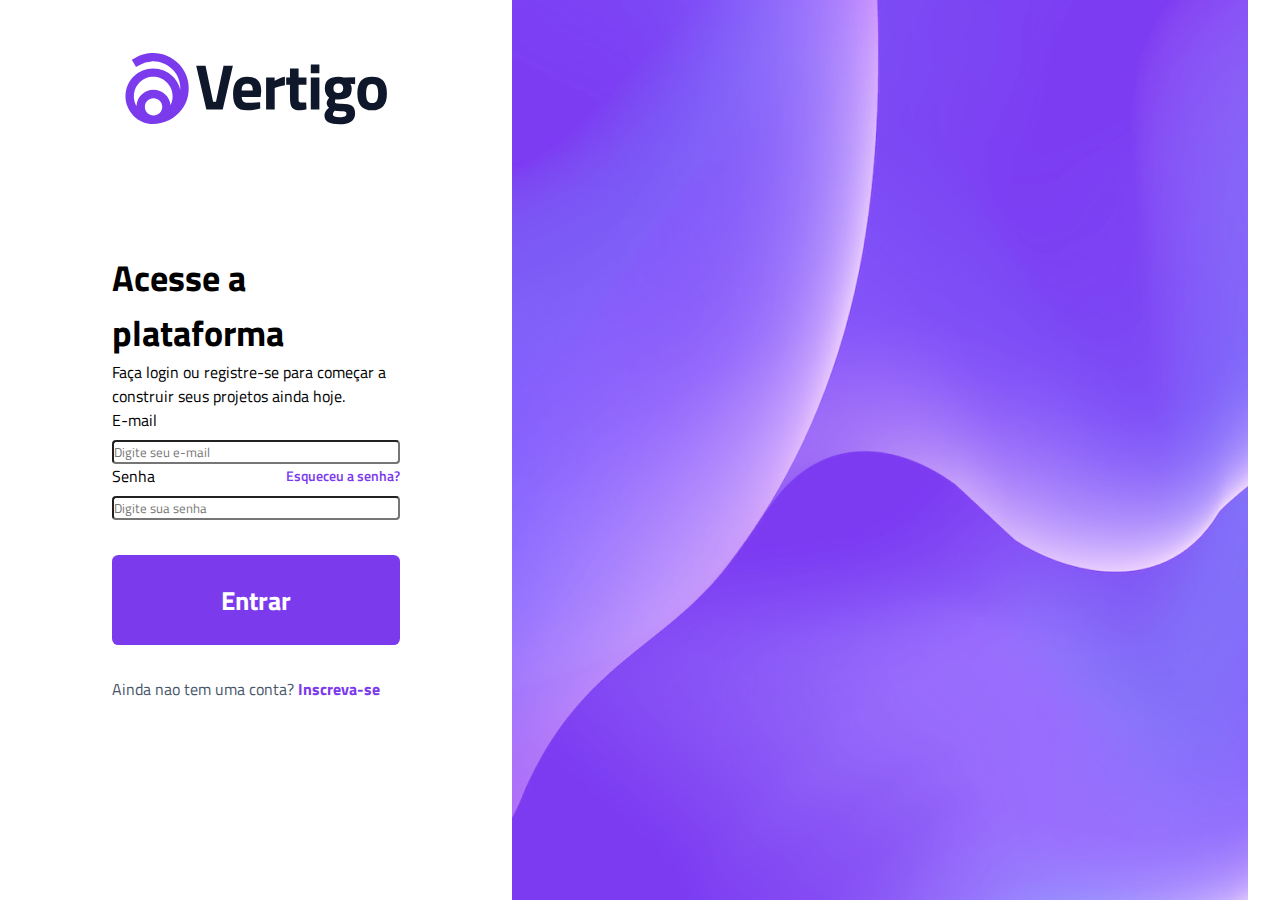
<file: index.html>
<!DOCTYPE html>
<html lang="pt-BR">

<head>
    <meta charset="UTF-8">
    <meta http-equiv="X-UA-Compatible" content="IE=edge">
    <meta name="viewport" content="width=device-width, initial-scale=1.0">
    <title>Projeto Vertigo</title>
    <link rel="preconnect" href="https://fonts.googleapis.com">
    <link rel="preconnect" href="https://fonts.gstatic.com" crossorigin>
    <link href="https://fonts.googleapis.com/css2?family=Titillium+Web:wght@400;600;700&display=swap" rel="stylesheet">
    <link rel="stylesheet" href="style.css">

</head>

<body>
    <div class="conteudo">

        <header>
            <img src="./img/logo.svg" alt="Logo">

        </header>
        <main>
            <section class="descricao">
                <h1>Acesse a plataforma</h1>

                <p>Faça login ou registre-se para começar a construir seus projetos ainda hoje.</p>
            </section>

            <section class="login">
                <form action="">
                    <div class="input-box">
                        <label for="email">E-mail</label>
                        <input type="email" placeholder="Digite seu e-mail" id="email">
                    </div>
                    <div class="input-box">
                        <div>
                            <label for="senha">Senha</label>
                            <a href="">Esqueceu a senha?</a>
                        </div>

                        <input type="password" placeholder="Digite sua senha" id="senha">

                    </div>

                    <button>Entrar</button>
                </form>

                <p>
                    Ainda nao tem uma conta? <a href="">Inscreva-se</a>
                </p>
            </section>
        </main>
    </div>
    <div class="bg-desktop">
        <img src="./img/retangulo2.png" alt="background">
    </div>
</body>

</html>
</file>
<file: style.css>
* {
    margin: 0;
    padding: 0;
    box-sizing: border-box;
    font-family: 'Titillium Web', sans-serif;

}

header {
    background-image: url(./img/img\ \(1\).png);
    background-size: cover;
    height: 8.375rem;
    justify-content: center;
    align-items: center;
    display: flex;
    margin-bottom: 3.7rem;

}

:root {
    --gray-800:#1E293B;
    --gray-600: #475569;
    --purple: #7c3aed;
    --gray-200:#e2e8f0;
    --gray-400:#94a3b8;
    --white: #fff;
    --light-purple: #9F67FF;

}

main {
    padding-inline: 1.5rem;
}

.descricao.h1 {
    color: var(--gray-800);
    margin-bottom: 1rem;
    font-size: 1.5625rem;
    margin-bottom: 8.8125;

}

.descricao.p {
    font-size: 8,8125rem;
    color: var(--gray-600);

}

.input-box {
    display: flex;
    flex-direction: column;
    gap: 0.5rem;

}

.input-box div {
    display: flex;
    justify-content: space-between;
    align-items: center;

}

.login.label {
    font-size: 0.875rem;
    color: var(--gray-800);
    font-weight: 600;
}

.login input {
    padding: 1rem 0,35 rem
    border 1px solid var(var(--gray-200));
    border-radius: 0.25rem
}

.login input ::placeholder {
    color: var(--gray-400);

}

.login input:hover,
.login input:focus {
    outline: 1px solid var(--purple)

}

.login a {
    color: var(--purple);
    text-decoration: none;
    font-size: 0.875rem;
    font-weight: 600;

}

.login a:hover {
    text-decoration: underline;
}

.login button {
    margin-top: 2.2rem;
    margin-bottom: 2rem;
    padding-block: 1.6rem;
    width: 100%;
    background: var(--purple);
    border: none;
    border-radius: 0.4rem;

    font-size: 1.6rem;
    font-weight: 700;
    color: var(--white);
    
}

.login button:hover {
    background: var(--light-purple);
    transition: 0.3s;
    cursor: pointer;
}

.login > p {
    color: var(--gray-600);
}
.login > p a {
    font-weight: 700;
    font-size: 1rem;
}

.bg-desktop {
    display: none;
}

body{
    display: flex;
}


@media(min-width:1000px) {
    header {
        background: none;
        justify-content: flex-start;
        margin: 2.5rem  7rem 7rem;
        height: fit-content;

    }
    header img {
        width: 18rem;
    }

    .conteudo{
        width: 100%;
        display: flex;
        flex-direction: column;
        align-items: center;
        
    }

    main {
        margin-inline: 7rem ;
        max-width: 24rem;
        padding: 0;
    }
    .bg-desktop {
        display: block;
        width: 200%;
    }
    .descricao h1 {
        font-size: 2.25rem ;
    }
    .descricao p {
        font-size: 1rem ;

    }



}
</file>
